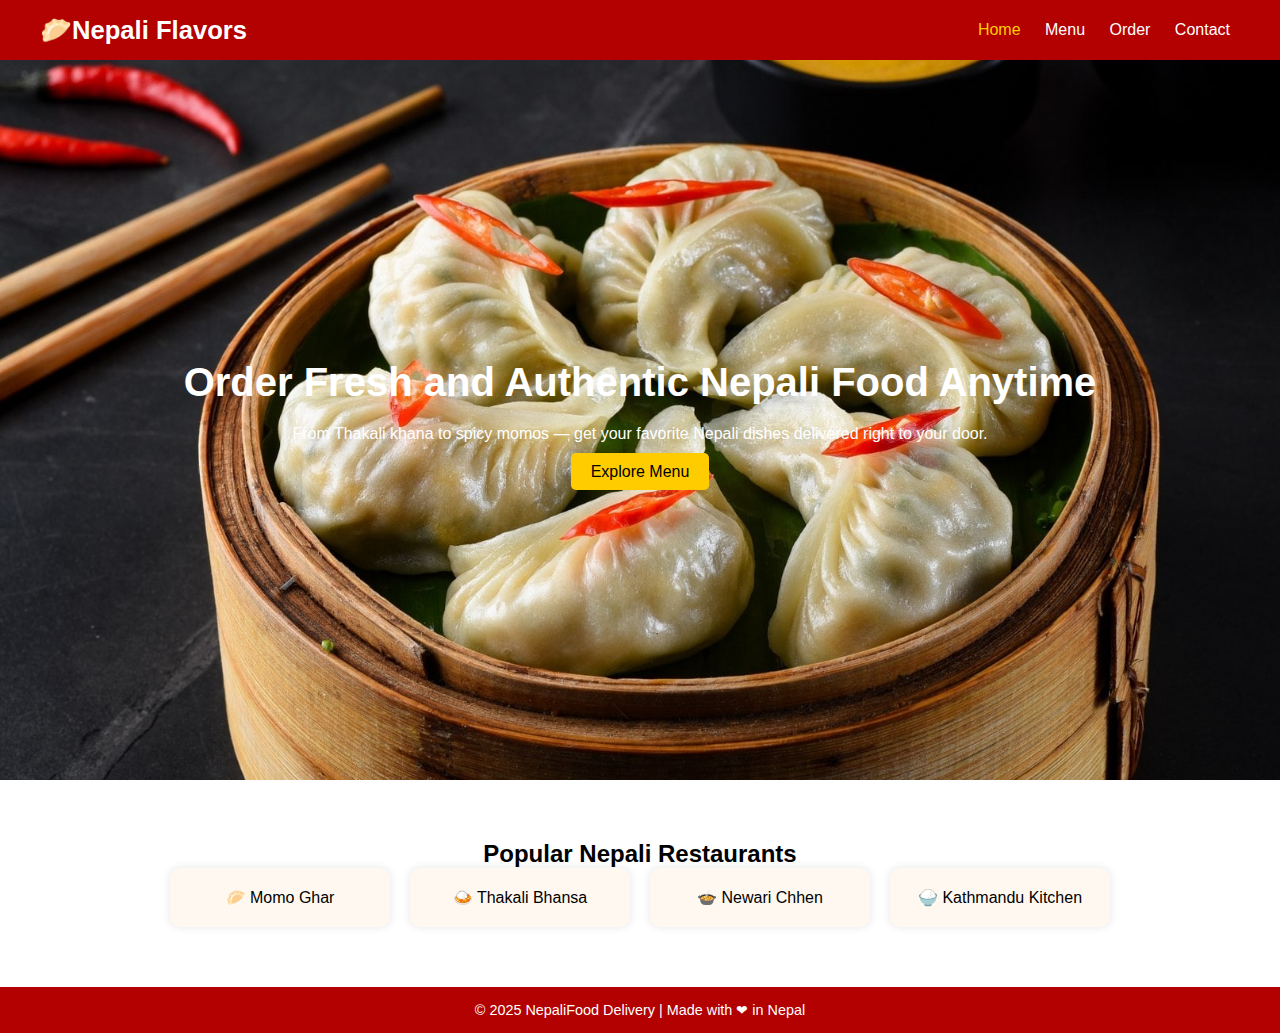
<file: index.html>
<!DOCTYPE html>
<html lang="en">
<head>
  <meta charset="UTF-8">
  <meta name="viewport" content="width=device-width, initial-scale=1.0">
  <title>Nepali Food Delivery</title>
  <link rel="stylesheet" href="style.css">
</head>
<body>

<header>
  <div class="logo">🥟Nepali Flavors</div>
  <nav>
    <a href="index.html" class="active">Home</a>
    <a href="menu.html">Menu</a>
    <a href="order.html">Order</a>
    <a href="contact.html">Contact</a>
  </nav>
</header>

<section class="hero">
  <div class="hero-text">
    <h1>Order Fresh and Authentic Nepali Food Anytime</h1>
    <p>From Thakali khana to spicy momos — get your favorite Nepali dishes delivered right to your door.</p>
    <a href="menu.html" class="btn">Explore Menu</a>
  </div>
</section>

<section class="restaurants">
  <h2>Popular Nepali Restaurants</h2>
  <div class="restaurant-list">
    <div class="card">🥟 Momo Ghar</div>
    <div class="card">🍛 Thakali Bhansa</div>
    <div class="card">🍲 Newari Chhen</div>
    <div class="card">🍚 Kathmandu Kitchen</div>
  </div>
</section>

<footer>
  <p>© 2025 NepaliFood Delivery | Made with ❤ in Nepal</p>
</footer>

</body>
</html>
</file>
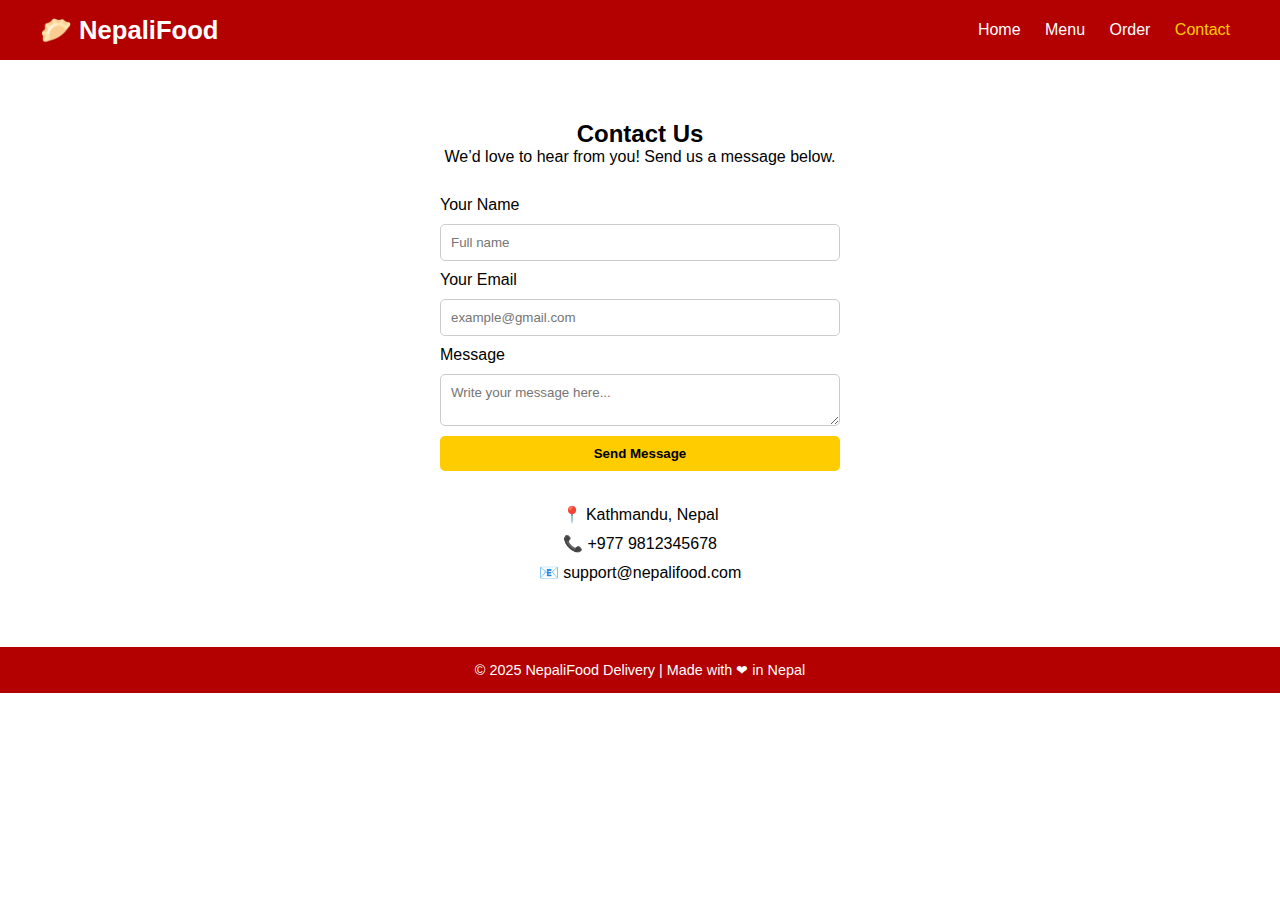
<file: contact.html>
<!DOCTYPE html>
<html lang="en">
<head>
  <meta charset="UTF-8">
  <meta name="viewport" content="width=device-width, initial-scale=1.0">
  <title>Contact | NepaliFood</title>
  <link rel="stylesheet" href="style.css">
</head>
<body>

<header>
  <div class="logo">🥟 NepaliFood</div>
  <nav>
    <a href="index.html">Home</a>
    <a href="menu.html">Menu</a>
    <a href="order.html">Order</a>
    <a href="contact.html" class="active">Contact</a>
  </nav>
</header>

<section class="contact">
  <h2>Contact Us</h2>
  <p>We’d love to hear from you! Send us a message below.</p>

  <form class="contact-form">
    <label>Your Name</label>
    <input type="text" placeholder="Full name" required>

    <label>Your Email</label>
    <input type="email" placeholder="example@gmail.com" required>

    <label>Message</label>
    <textarea placeholder="Write your message here..." required></textarea>

    <button type="submit">Send Message</button>
  </form>

  <div class="contact-info">
    <p>📍 Kathmandu, Nepal</p>
    <p>📞 +977 9812345678</p>
    <p>📧 support@nepalifood.com</p>
  </div>
</section>

<footer>
  <p>© 2025 NepaliFood Delivery | Made with ❤ in Nepal</p>
</footer>

</body>
</html>
</file>
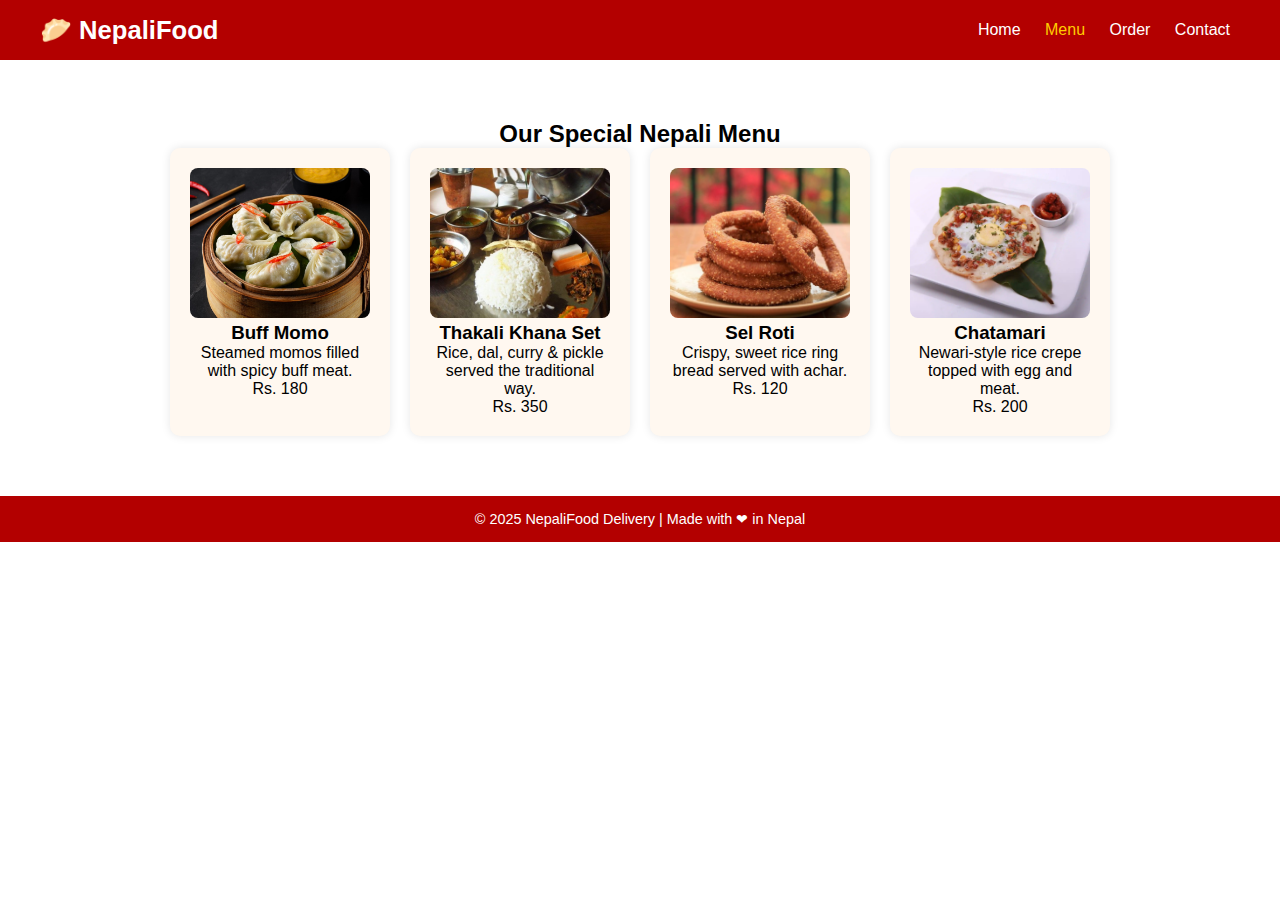
<file: menu.html>
<!DOCTYPE html>
<html lang="en">
<head>
  <meta charset="UTF-8">
  <meta name="viewport" content="width=device-width, initial-scale=1.0">
  <title>Menu | NepaliFood</title>
  <link rel="stylesheet" href="style.css">
</head>
<body>

<header>
  <div class="logo">🥟 NepaliFood</div>
  <nav>
    <a href="index.html">Home</a>
    <a href="menu.html" class="active">Menu</a>
    <a href="order.html">Order</a>
    <a href="contact.html">Contact</a>
  </nav>
</header>

<section class="menu">
  <h2>Our Special Nepali Menu</h2>
  <div class="menu-grid">
    <div class="menu-item">
      <img src="momo.jpg" alt="Momo">
      <h3>Buff Momo</h3>
      <p>Steamed momos filled with spicy buff meat.</p>
      <span>Rs. 180</span>
    </div>

    <div class="menu-item">
      <img src="thakali.jpg" alt="Thakali Set">
      <h3>Thakali Khana Set</h3>
      <p>Rice, dal, curry & pickle served the traditional way.</p>
      <span>Rs. 350</span>
    </div>

    <div class="menu-item">
      <img src="selroti.jpg" alt="Sel Roti">
      <h3>Sel Roti</h3>
      <p>Crispy, sweet rice ring bread served with achar.</p>
      <span>Rs. 120</span>
    </div>

    <div class="menu-item">
      <img src="chatamari.jpg" alt="Chatamari">
      <h3>Chatamari</h3>
      <p>Newari-style rice crepe topped with egg and meat.</p>
      <span>Rs. 200</span>
    </div>
  </div>
</section>

<footer>
  <p>© 2025 NepaliFood Delivery | Made with ❤ in Nepal</p>
</footer>

</body>
</html>
</file>
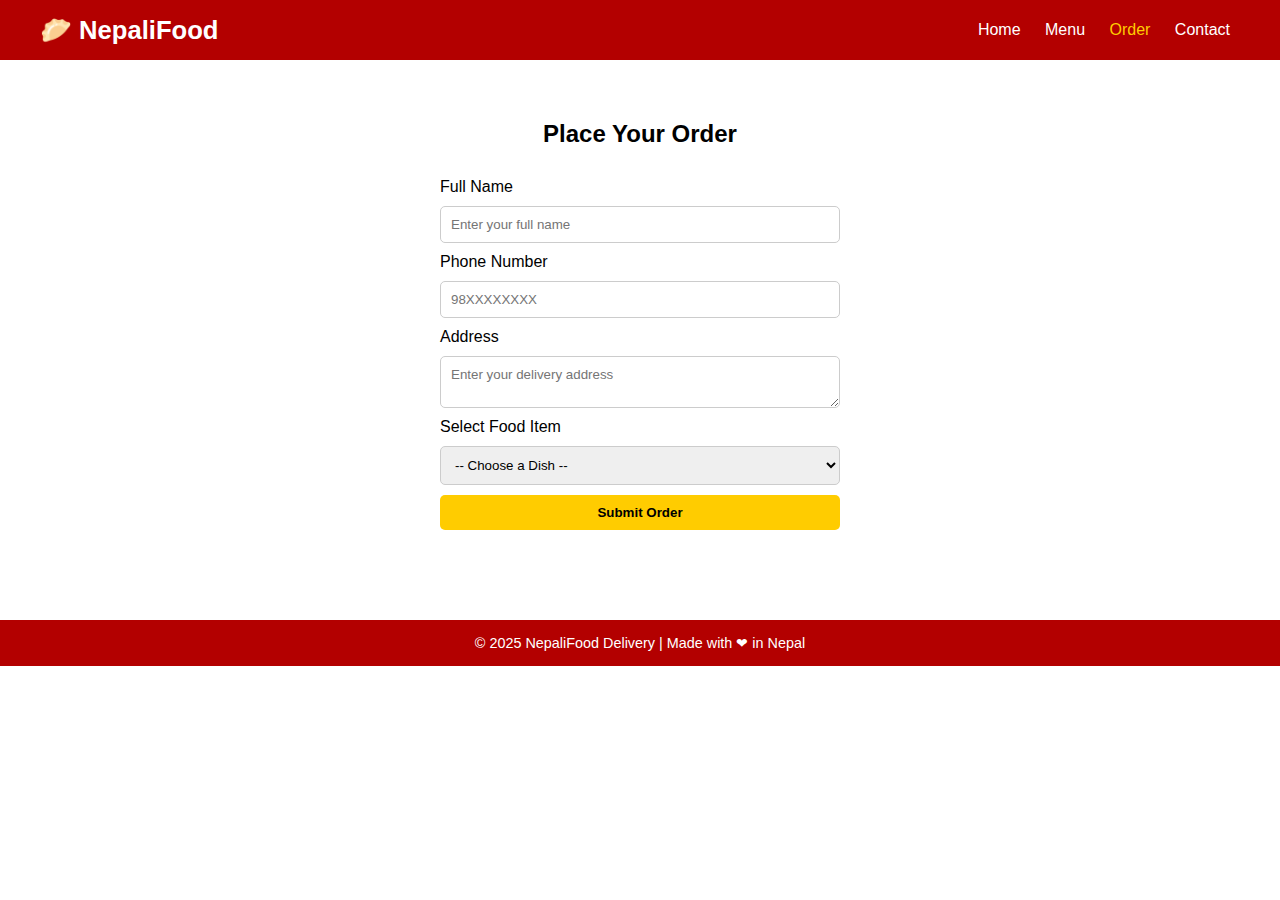
<file: order.html>
<!DOCTYPE html>
<html lang="en">
<head>
  <meta charset="UTF-8">
  <meta name="viewport" content="width=device-width, initial-scale=1.0">
  <title>Order | NepaliFood</title>
  <link rel="stylesheet" href="style.css">
</head>
<body>

<header>
  <div class="logo">🥟 NepaliFood</div>
  <nav>
    <a href="index.html">Home</a>
    <a href="menu.html">Menu</a>
    <a href="order.html" class="active">Order</a>
    <a href="contact.html">Contact</a>
  </nav>
</header>

<section class="order-section">
  <h2>Place Your Order</h2>
  <form class="order-form">
    <label>Full Name</label>
    <input type="text" placeholder="Enter your full name" required>

    <label>Phone Number</label>
    <input type="tel" placeholder="98XXXXXXXX" required>

    <label>Address</label>
    <textarea placeholder="Enter your delivery address" required></textarea>

    <label>Select Food Item</label>
    <select required>
      <option value="">-- Choose a Dish --</option>
      <option>Buff Momo</option>
      <option>Thakali Khana Set</option>
      <option>Sel Roti</option>
      <option>Chatamari</option>
    </select>

    <button type="submit">Submit Order</button>
  </form>
</section>

<footer>
  <p>© 2025 NepaliFood Delivery | Made with ❤ in Nepal</p>
</footer>

</body>
</html>
</file>
<file: style.css>
/* Reset */
* {
  margin: 0;
  padding: 0;
  box-sizing: border-box;
  font-family: 'Poppins', sans-serif;
}

/* Header */
header {
  background: #b30000;
  color: white;
  display: flex;
  justify-content: space-between;
  align-items: center;
  padding: 15px 40px;
  flex-wrap: wrap;
}

.logo {
  font-size: 1.6em;
  font-weight: bold;
}

nav a {
  color: white;
  margin: 0 10px;
  text-decoration: none;
  font-weight: 500;
}

nav a.active {
  color: #ffcc00;
}

nav a:hover {
  color: #ffcc00;
}

/* Hero Section */
.hero {
  background: url('momo.jpg') center/cover no-repeat;
  color: white;
  height: 80vh;
  display: flex;
  align-items: center;
  justify-content: center;
  text-align: center;
  padding: 20px;
}

.hero-text h1 {
  font-size: 2.5em;
}

.hero-text p {
  margin: 20px 0;
}

.btn {
  background: #ffcc00;
  color: black;
  padding: 10px 20px;
  border-radius: 5px;
  text-decoration: none;
}

/* Restaurants & Menu */
.restaurants, .menu, .order-section, .contact {
  padding: 60px 20px;
  text-align: center;
}

.restaurant-list, .menu-grid {
  display: flex;
  justify-content: center;
  flex-wrap: wrap;
  gap: 20px;
}

.card, .menu-item {
  background: #fff8f0;
  padding: 20px;
  width: 220px;
  border-radius: 10px;
  box-shadow: 0 0 10px rgba(0,0,0,0.1);
  transition: 0.3s;
}

.card:hover, .menu-item:hover {
  transform: translateY(-5px);
}

.menu-item img {
  width: 100%;
  height: 150px;
  border-radius: 8px;
  object-fit: cover;
}

/* Forms */
.order-form, .contact-form {
  display: flex;
  flex-direction: column;
  max-width: 400px;
  margin: 30px auto;
  gap: 10px;
  text-align: left;
}

input, textarea, select, button {
  padding: 10px;
  border-radius: 5px;
  border: 1px solid #ccc;
}

button {
  background: #ffcc00;
  border: none;
  cursor: pointer;
  font-weight: bold;
}

button:hover {
  background: #e6b800;
}

/* Contact Info */
.contact-info {
  margin-top: 20px;
  line-height: 1.8;
}

/* Footer */
footer {
  background: #b30000;
  color: white;
  text-align: center;
  padding: 15px;
  font-size: 0.9em;
}

/* Responsive Design */
@media (max-width: 768px) {
  nav {
    display: flex;
    flex-wrap: wrap;
    justify-content: center;
    text-align: center;
  }

  .hero-text h1 {
    font-size: 1.8em;
  }

  .card, .menu-item {
    width: 100%;
    max-width: 300px;
  }
}
</file>
